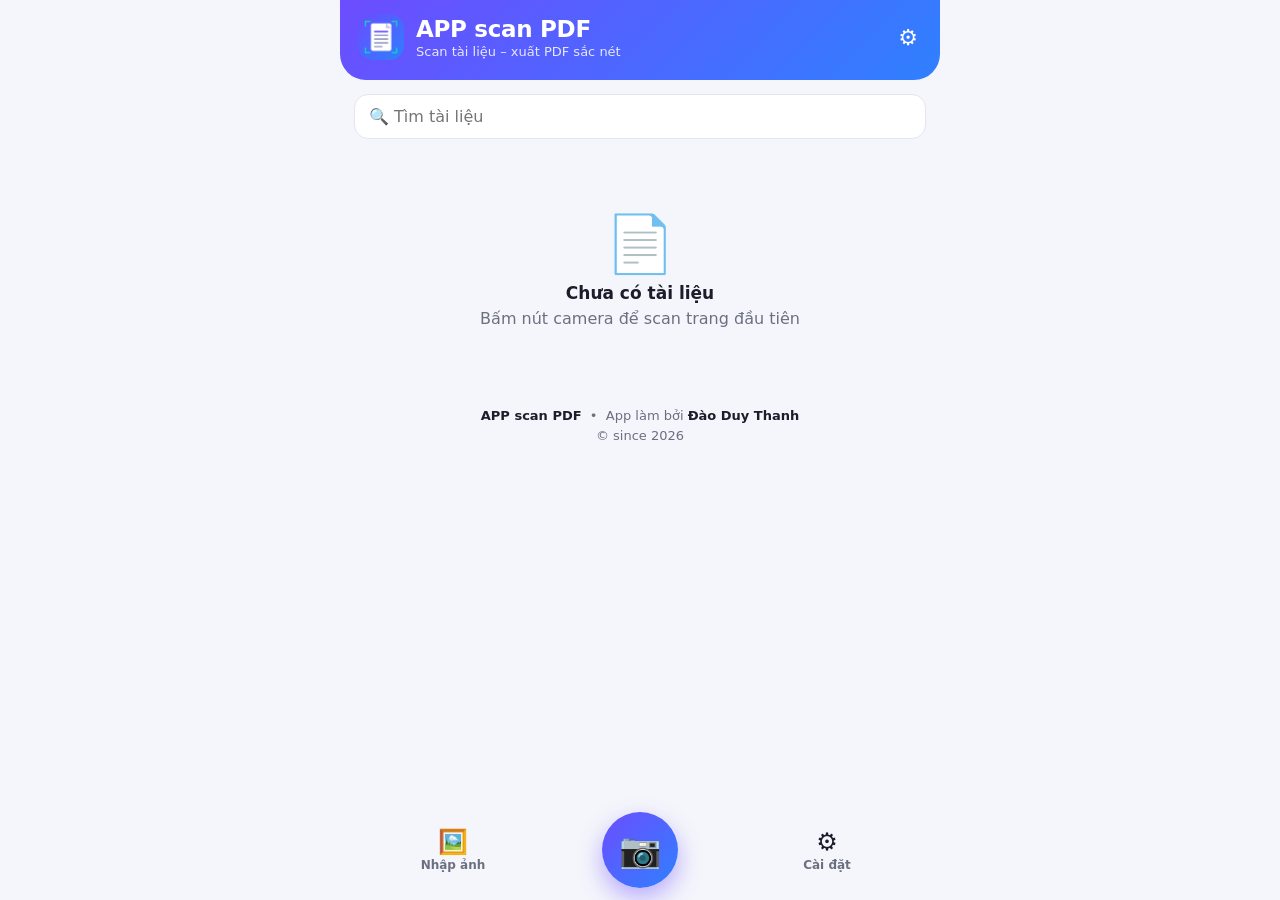
<file: site/index.html>
<!DOCTYPE html>
<html lang="vi">
<head>
<meta charset="utf-8">
<meta name="viewport" content="width=device-width, initial-scale=1, viewport-fit=cover, user-scalable=no">
<meta name="theme-color" content="#6C4DFF">
<meta name="apple-mobile-web-app-capable" content="yes">
<meta name="mobile-web-app-capable" content="yes">
<meta name="apple-mobile-web-app-status-bar-style" content="black-translucent">
<meta name="apple-mobile-web-app-title" content="APP scan PDF">
<meta name="description" content="APP scan PDF – scan tài liệu bằng camera điện thoại, nắn phẳng, làm sáng, xuất PDF. App làm bởi Đào Duy Thanh.">
<title>APP scan PDF</title>
<link rel="manifest" href="manifest.webmanifest">
<link rel="icon" href="icons/icon-192.png">
<link rel="apple-touch-icon" href="icons/apple-touch-icon.png">
<link rel="stylesheet" href="app.css">
</head>
<body>
<div id="app">

  <!-- ============ TRANG CHỦ: DANH SÁCH TÀI LIỆU ============ -->
  <section id="home" class="screen active">
    <header class="brand">
      <img class="logo" src="icons/icon-192.png" alt="">
      <div class="bt"><h1>APP scan PDF</h1><p>Scan tài liệu – xuất PDF sắc nét</p></div>
      <button class="icon-btn light" data-go="settings" aria-label="Cài đặt">⚙️</button>
    </header>
    <div id="inapp" class="inapp hidden">
      <b>Đang mở trong Zalo/Facebook</b>
      <span>Camera có thể không hoạt động ổn định. Bấm <b>⋯</b> → <b>Mở bằng trình duyệt</b> (Safari/Chrome).</span>
      <button class="mini" id="copyLink">Sao chép link</button>
    </div>
    <main class="pad">
      <input id="search" class="input" placeholder="🔍 Tìm tài liệu" autocomplete="off">
      <div id="docGrid" class="doc-grid"></div>
      <div id="empty" class="empty hidden">
        <div class="empty-ic">📄</div>
        <b>Chưa có tài liệu</b>
        <span>Bấm nút camera để scan trang đầu tiên</span>
      </div>
      <footer class="foot"><b>APP scan PDF</b> &nbsp;•&nbsp; App làm bởi <b>Đào Duy Thanh</b><br>© since 2026</footer>
    </main>
    <div class="fab-bar">
      <label class="fab-side"><input type="file" id="fileImport" accept="image/*" multiple hidden><span>🖼️</span><small>Nhập ảnh</small></label>
      <button class="fab" id="btnScan" aria-label="Scan">📷</button>
      <button class="fab-side" data-go="settings"><span>⚙️</span><small>Cài đặt</small></button>
    </div>
  </section>

  <!-- ============ CAMERA ============ -->
  <section id="camera" class="screen dark">
    <div class="cam-top">
      <button class="icon-btn light" id="camClose" aria-label="Đóng">✕</button>
      <div class="sp"></div>
      <button class="icon-btn light" id="camTorch" aria-label="Đèn" hidden>⚡</button>
      <button class="icon-btn light" id="camGrid" aria-label="Lưới">▦</button>
      <button class="pill" id="camAuto">Tự chụp</button>
    </div>
    <div class="cam-view" id="camView">
      <video id="video" playsinline muted autoplay></video>
      <canvas id="overlay"></canvas>
      <div class="flash" id="camFlash"></div>
      <div class="cam-busy hidden" id="camBusy"><div class="spin"></div></div>
    </div>
    <div class="cam-hint" id="camHint">Đang mở camera…</div>
    <div class="cam-modes"><button data-m="single" class="on">Một trang</button><button data-m="batch">Nhiều trang</button></div>
    <div class="cam-bottom">
      <label class="round-btn"><input type="file" id="camImport" accept="image/*" multiple hidden>🖼️</label>
      <button class="shutter" id="shutter" aria-label="Chụp"><span></span></button>
      <button class="thumb-btn" id="camDone"><img id="camThumb" alt=""><b id="camCount">0</b><small>Xong</small></button>
    </div>
  </section>

  <!-- ============ CẮT (CROP) ============ -->
  <section id="crop" class="screen dark">
    <div class="bar dark-bar">
      <button class="icon-btn light" id="cropBack" aria-label="Quay lại">‹</button>
      <h2 class="grow" id="cropTitle">Cắt</h2>
      <span class="muted-l" id="cropCount"></span>
    </div>
    <div class="crop-view" id="cropView"><canvas id="cropCanvas"></canvas><canvas id="loupe" class="hidden"></canvas></div>
    <div class="crop-tools">
      <button class="ct" id="cropAuto"><i>✨</i><span>Tự động</span></button>
      <button class="ct" id="cropAll"><i>⛶</i><span>Toàn ảnh</span></button>
      <button class="ct" id="cropRot"><i>⟳</i><span>Xoay</span></button>
      <button class="ct" id="cropCurve"><i>📖</i><span>Nắn cong</span></button>
      <button class="ct" id="cropRetake"><i>🗑</i><span>Bỏ ảnh</span></button>
    </div>
    <div class="next-bar"><button class="btn" id="cropNext">Tiếp ›</button></div>
  </section>

  <!-- ============ BỘ LỌC ============ -->
  <section id="filter" class="screen">
    <div class="bar">
      <button class="icon-btn" id="filBack" aria-label="Quay lại cắt">‹</button>
      <h2 class="grow" id="filTitle">Bộ lọc</h2>
      <button class="icon-btn" id="filRot" aria-label="Xoay">⟳</button>
      <button class="pill-btn" id="filShadow" aria-label="Xoá bóng đèn">☀ Xoá bóng</button>
      <button class="icon-btn" id="filAdj" aria-label="Điều chỉnh">🎚️</button>
    </div>
    <div class="fil-view" id="filView"><canvas id="filCanvas"></canvas><div class="spin dark hidden" id="filSpin"></div>
      <button class="hold" id="filHold">Giữ để xem ảnh gốc</button></div>
    <div class="adj hidden" id="adjPanel">
      <div class="slider"><span>Độ sáng</span><input type="range" id="adjB" min="-1" max="1" step="0.05"><output></output></div>
      <div class="slider"><span>Tương phản</span><input type="range" id="adjC" min="-1" max="1" step="0.05"><output></output></div>
      <div class="slider"><span>Chi tiết</span><input type="range" id="adjS" min="0" max="1" step="0.05"><output></output></div>
      <div class="slider"><span>Làm thẳng</span><input type="range" id="adjR" min="-15" max="15" step="0.1"><output></output></div>
    </div>
    <div class="fil-strip" id="filStrip"></div>
    <div class="next-bar"><button class="btn" id="filDone">✓ Xong</button></div>
  </section>

  <!-- ============ TÀI LIỆU ============ -->
  <section id="doc" class="screen">
    <div class="bar">
      <button class="icon-btn" id="docBack" aria-label="Về danh sách">‹</button>
      <h2 id="docName" class="grow ellipsis">Tài liệu</h2>
      <button class="icon-btn" id="docRename" aria-label="Đổi tên">✏️</button>
    </div>
    <main class="pad"><div class="page-grid" id="pageGrid"></div></main>
    <div class="doc-actions">
      <button class="da" id="docAdd"><i>📷</i><span>Thêm trang</span></button>
      <label class="da"><input type="file" id="docImport" accept="image/*" multiple hidden><i>🖼️</i><span>Nhập ảnh</span></label>
      <button class="da" id="docShare"><i>📤</i><span>Chia sẻ</span></button>
      <button class="da primary" id="docPdf"><i>📄</i><span>Lưu PDF</span></button>
    </div>
  </section>

  <!-- ============ CÀI ĐẶT ============ -->
  <section id="settings" class="screen">
    <div class="bar"><button class="icon-btn" data-back aria-label="Quay lại">‹</button><h2 class="grow">Cài đặt</h2></div>
    <main class="pad">
      <div class="card">
        <label class="row-sw"><span><b>Tự động chụp</b><small>Chụp khi 4 góc giấy đứng yên.</small></span><input type="checkbox" id="setAuto"></label>
        <label class="row-sw"><span><b>Lưới căn chỉnh</b><small>Lưới 3×3 và khung A4 trên camera.</small></span><input type="checkbox" id="setGrid"></label>
        <label class="lbl">Bộ lọc mặc định</label>
        <div class="chips" id="setFilter"></div>
        <label class="lbl">Khổ giấy PDF</label>
        <div class="chips" id="setPage"></div>
      </div>
      <p class="muted center">Phiên bản web 1.0 • <a href="about.html">Bản Android (APK)</a></p>
      <footer class="foot"><b>APP scan PDF</b> &nbsp;•&nbsp; App làm bởi <b>Đào Duy Thanh</b><br>© since 2026</footer>
    </main>
  </section>
</div>

<div id="toast"></div>
<div id="modal" class="modal hidden"><div class="sheet" id="sheet"></div></div>

<script src="config.js"></script>
<script src="cv.js"></script>
<script src="pdf.js"></script>
<script src="app.js"></script>
</body>
</html>
</file>
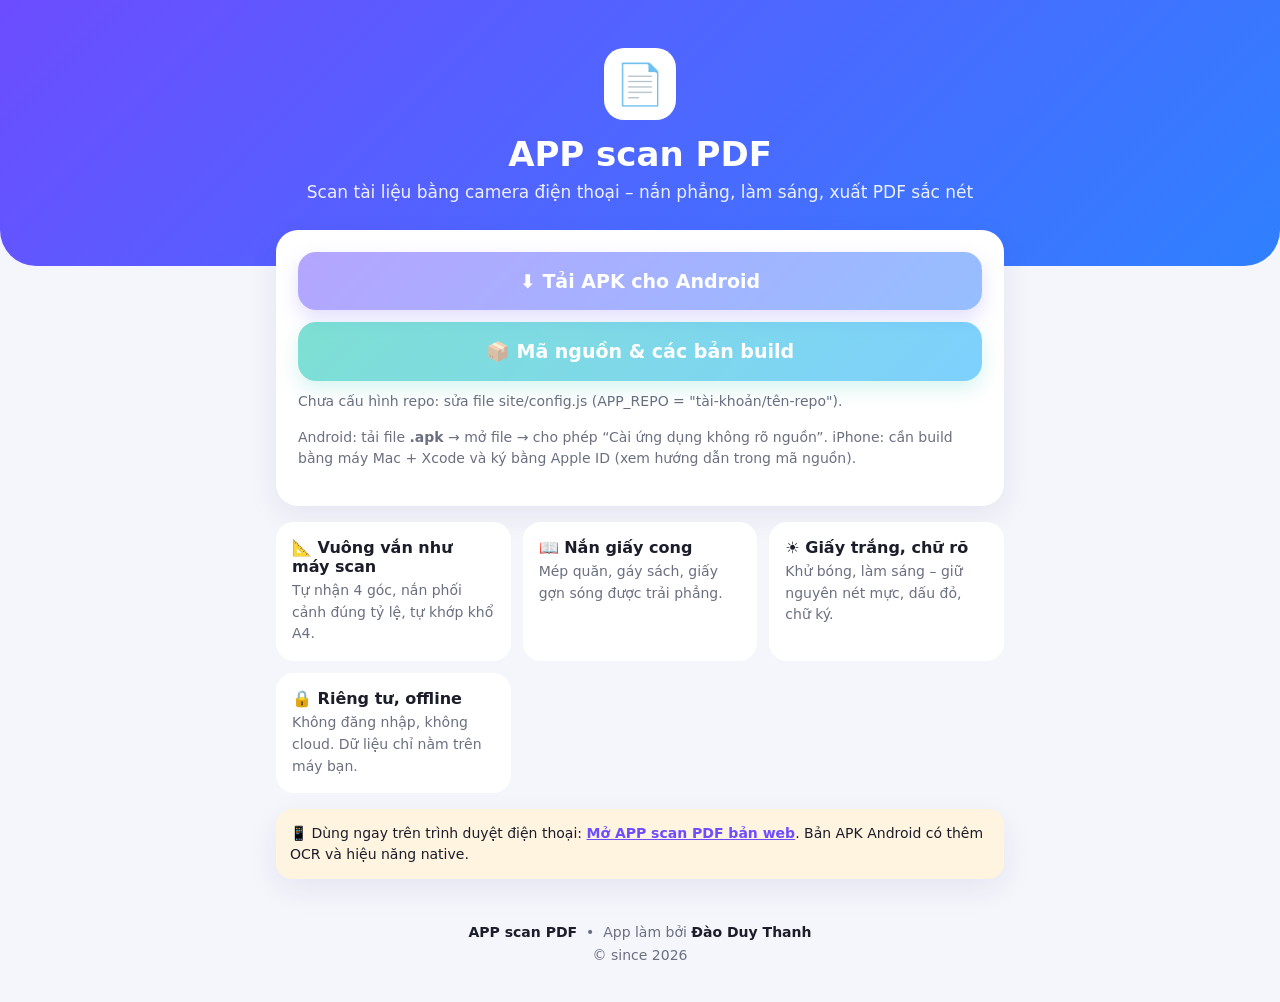
<file: site/about.html>
<!DOCTYPE html>
<html lang="vi">
<head>
<meta charset="utf-8">
<meta name="viewport" content="width=device-width, initial-scale=1">
<title>APP scan PDF – Giới thiệu & tải APK</title>
<meta name="description" content="APP scan PDF: scan tài liệu bằng camera, nắn phẳng, làm sáng, xuất PDF. App làm bởi Đào Duy Thanh.">
<style>
  :root{--v:#6C4DFF;--b:#2F80FF;--t:#00C2A8;--ink:#1B1D2A;--bg:#F5F6FB}
  *{box-sizing:border-box}
  body{margin:0;font-family:system-ui,-apple-system,"Segoe UI",Roboto,Arial,sans-serif;background:var(--bg);color:var(--ink)}
  header{background:linear-gradient(135deg,var(--v),var(--b));color:#fff;padding:48px 20px 64px;border-radius:0 0 36px 36px;text-align:center}
  .logo{width:72px;height:72px;margin:0 auto 14px;background:#fff;border-radius:20px;display:flex;align-items:center;justify-content:center;font-size:40px}
  h1{margin:0;font-size:34px;font-weight:900}
  header p{margin:8px 0 0;opacity:.9;font-size:17px}
  main{max-width:760px;margin:-36px auto 0;padding:0 16px}
  .card{background:#fff;border-radius:22px;padding:22px;box-shadow:0 10px 30px rgba(40,30,120,.08);margin-bottom:16px}
  .btn{display:flex;align-items:center;justify-content:center;gap:10px;width:100%;padding:18px;border-radius:18px;
       background:linear-gradient(135deg,var(--v),var(--b));color:#fff;font-size:19px;font-weight:800;text-decoration:none;
       box-shadow:0 8px 18px rgba(108,77,255,.35)}
  .btn.alt{background:linear-gradient(135deg,#00C2A8,#00A3FF);box-shadow:0 8px 18px rgba(0,194,168,.3);margin-top:12px}
  .muted{color:#6B6F80;font-size:14px;line-height:1.55}
  .grid{display:grid;grid-template-columns:repeat(auto-fit,minmax(200px,1fr));gap:12px}
  .f{background:#fff;border-radius:18px;padding:16px}
  .f b{display:block;margin-bottom:4px}
  .warn{background:#FFF4E0;border-radius:16px;padding:14px;font-size:14px;line-height:1.5}
  footer{text-align:center;color:#6B6F80;font-size:14px;line-height:1.6;padding:26px 16px 36px}
  footer b{color:var(--ink);font-weight:900}
  #status{margin-top:10px}
</style>
<script src="config.js"></script>
</head>
<body>
<header>
  <div class="logo">📄</div>
  <h1>APP scan PDF</h1>
  <p>Scan tài liệu bằng camera điện thoại – nắn phẳng, làm sáng, xuất PDF sắc nét</p>
</header>
<main>
  <div class="card">
    <a id="apk" class="btn" href="#">⬇️ Tải APK cho Android</a>
    <a id="gh" class="btn alt" href="#">📦 Mã nguồn &amp; các bản build</a>
    <p id="status" class="muted"></p>
    <p class="muted">Android: tải file <b>.apk</b> → mở file → cho phép “Cài ứng dụng không rõ nguồn”.
      iPhone: cần build bằng máy Mac + Xcode và ký bằng Apple ID (xem hướng dẫn trong mã nguồn).</p>
  </div>
  <div class="grid">
    <div class="f"><b>📐 Vuông vắn như máy scan</b><span class="muted">Tự nhận 4 góc, nắn phối cảnh đúng tỷ lệ, tự khớp khổ A4.</span></div>
    <div class="f"><b>📖 Nắn giấy cong</b><span class="muted">Mép quăn, gáy sách, giấy gợn sóng được trải phẳng.</span></div>
    <div class="f"><b>☀️ Giấy trắng, chữ rõ</b><span class="muted">Khử bóng, làm sáng – giữ nguyên nét mực, dấu đỏ, chữ ký.</span></div>
    <div class="f"><b>🔒 Riêng tư, offline</b><span class="muted">Không đăng nhập, không cloud. Dữ liệu chỉ nằm trên máy bạn.</span></div>
  </div>
  <div class="card warn" style="margin-top:16px">
    📱 Dùng ngay trên trình duyệt điện thoại: <a href="./" style="font-weight:800;color:#6C4DFF">Mở APP scan PDF bản web</a>.
    Bản APK Android có thêm OCR và hiệu năng native.
  </div>
</main>
<footer>
  <b>APP scan PDF</b> &nbsp;•&nbsp; App làm bởi <b>Đào Duy Thanh</b><br>© since 2026
</footer>
<script>
  const repo = (window.APP_REPO || "").trim();
  const apk = document.getElementById("apk"), gh = document.getElementById("gh"), st = document.getElementById("status");
  if (!repo) {
    apk.removeAttribute("href"); gh.removeAttribute("href");
    apk.style.opacity = gh.style.opacity = .5;
    st.textContent = "Chưa cấu hình repo: sửa file site/config.js (APP_REPO = \"tài-khoản/tên-repo\").";
  } else {
    apk.href = "https://github.com/" + repo + "/releases/latest/download/app-release.apk";
    gh.href = "https://github.com/" + repo + "/releases";
    fetch("https://api.github.com/repos/" + repo + "/releases/latest")
      .then(r => r.ok ? r.json() : Promise.reject(r.status))
      .then(j => { st.textContent = "Bản mới nhất: " + j.name + " – " + new Date(j.published_at).toLocaleString("vi-VN"); })
      .catch(() => { st.textContent = "Chưa có bản build nào. Bản APK sẽ xuất hiện sau khi GitHub Actions build thành công."; });
  }
</script>
</body>
</html>
</file>
<file: site/app.css>
:root{
  --v:#6C4DFF;--b:#2F80FF;--t:#00C2A8;--ink:#1B1D2A;--bg:#F5F6FB;--mut:#6B6F80;--line:#E4E5EE;
  --g:linear-gradient(135deg,#6C4DFF,#2F80FF);
  --st:env(safe-area-inset-top,0px);--sb:env(safe-area-inset-bottom,0px);
}
*{box-sizing:border-box;-webkit-tap-highlight-color:transparent}
html,body{margin:0;height:100%;background:var(--bg);color:var(--ink);overscroll-behavior:none;
  font-family:system-ui,-apple-system,"Segoe UI",Roboto,"Helvetica Neue",Arial,sans-serif;-webkit-user-select:none;user-select:none}
input,textarea{-webkit-user-select:text;user-select:text}
button,input,label{font:inherit;color:inherit}
button{cursor:pointer;touch-action:manipulation}
.hidden{display:none!important}
#app{max-width:600px;margin:0 auto;height:100%;position:relative}
.screen{display:none;flex-direction:column;height:100%;height:100dvh;overflow:hidden;position:relative}
.screen.active{display:flex}
.screen>main{flex:1;overflow-y:auto;-webkit-overflow-scrolling:touch}
.pad{padding:14px 14px 0}
.dark{background:#0d0e14;color:#fff}

/* ----- thương hiệu ----- */
.brand{background:var(--g);color:#fff;display:flex;align-items:center;gap:12px;padding:calc(14px + var(--st)) 10px 20px 18px;border-radius:0 0 26px 26px}
.logo{width:46px;height:46px;border-radius:14px;flex:none}
.brand h1{margin:0;font-size:23px;font-weight:900;letter-spacing:-.3px}
.brand p{margin:2px 0 0;font-size:13px;opacity:.85}
.bt{flex:1}
.foot{text-align:center;color:var(--mut);font-size:13px;line-height:1.55;padding:18px 10px 120px}
.foot b{color:var(--ink);font-weight:900}
.inapp{margin:10px 14px 0;background:#FFF4E0;border-radius:14px;padding:12px;font-size:13px;display:flex;flex-direction:column;gap:6px}

/* ----- nút chung ----- */
.icon-btn{width:44px;height:44px;border:0;border-radius:14px;background:transparent;font-size:22px;flex:none;color:var(--ink)}
.icon-btn.light{color:#fff}
.icon-btn:active{background:rgba(108,77,255,.15)}
.btn{display:inline-flex;align-items:center;justify-content:center;gap:8px;border:0;border-radius:16px;min-height:52px;padding:0 20px;
  background:var(--g);color:#fff;font-weight:800;font-size:16px;box-shadow:0 6px 16px rgba(108,77,255,.3)}
.btn.outline{background:#fff;color:var(--v);box-shadow:none;border:2px solid var(--v)}
.btn.danger{background:linear-gradient(135deg,#FF7A59,#FF4D8D)}
.btn:active{transform:scale(.98)}
.mini{border:0;background:#f1f2f8;border-radius:12px;padding:8px 12px;font-weight:700;font-size:13px;color:var(--v);align-self:flex-start}
.pill{border:0;border-radius:20px;padding:8px 14px;background:rgba(255,255,255,.2);color:#fff;font-weight:700;font-size:14px}
.pill.off{background:rgba(255,255,255,.08);opacity:.7}
.input{width:100%;border:1.5px solid var(--line);border-radius:14px;padding:12px 14px;font-size:16px;background:#fff;outline:none}
.input:focus{border-color:var(--v)}
.bar{display:flex;align-items:center;gap:4px;padding:calc(6px + var(--st)) 6px 6px;background:var(--bg)}
.bar h2{margin:0 4px;font-size:19px;font-weight:800}
.dark-bar{background:#0d0e14}.muted-l{color:#aab;font-size:14px;padding-right:10px}
.grow{flex:1}.ellipsis{white-space:nowrap;overflow:hidden;text-overflow:ellipsis}.sp{flex:1}
.muted{color:var(--mut);font-size:13px;line-height:1.5}.center{text-align:center}
.card{background:#fff;border-radius:18px;padding:14px 16px;margin-bottom:12px}
.lbl{display:block;font-weight:700;font-size:14px;margin:14px 2px 8px}
.chips{display:flex;flex-wrap:wrap;gap:8px}
.chips button{border:1.5px solid var(--line);background:#fff;border-radius:12px;padding:9px 13px;font-weight:700;font-size:14px}
.chips button.on{border-color:var(--v);background:rgba(108,77,255,.12);color:var(--v)}
.row-sw{display:flex;align-items:center;gap:12px;padding:8px 0}.row-sw span{flex:1;display:flex;flex-direction:column}
.row-sw small{color:var(--mut);font-size:12px}.row-sw input{width:24px;height:24px;accent-color:var(--v)}
a{color:var(--v);font-weight:700}

/* ----- trang chủ ----- */
.doc-grid{display:grid;grid-template-columns:1fr 1fr;gap:12px;margin-top:12px}
.doc-card{background:#fff;border-radius:18px;padding:8px;position:relative;box-shadow:0 2px 8px rgba(30,20,90,.05)}
.doc-card .th{width:100%;aspect-ratio:3/4;border-radius:12px;background:#eef0f6;object-fit:cover;display:block}
.doc-card b{display:block;font-size:14px;margin:8px 4px 0;white-space:nowrap;overflow:hidden;text-overflow:ellipsis}
.doc-card small{display:block;color:var(--mut);font-size:12px;margin:2px 4px 2px}
.doc-card .more{position:absolute;top:12px;right:12px;width:36px;height:36px;border:0;border-radius:12px;background:rgba(255,255,255,.92);font-size:18px}
.doc-card .badge{position:absolute;top:12px;left:12px;background:var(--v);color:#fff;font-size:11px;font-weight:800;border-radius:8px;padding:3px 7px}
.empty{display:flex;flex-direction:column;align-items:center;gap:6px;padding:60px 20px;color:var(--mut);text-align:center}
.empty-ic{font-size:56px}.empty b{color:var(--ink);font-size:17px}
.fab-bar{position:absolute;left:0;right:0;bottom:0;display:flex;align-items:center;justify-content:space-around;
  padding:10px 20px calc(12px + var(--sb));background:linear-gradient(180deg,rgba(245,246,251,0),var(--bg) 35%)}
.fab{width:76px;height:76px;border-radius:50%;border:0;background:var(--g);color:#fff;font-size:34px;box-shadow:0 10px 24px rgba(108,77,255,.45)}
.fab:active{transform:scale(.95)}
.fab-side{width:74px;display:flex;flex-direction:column;align-items:center;gap:2px;border:0;background:transparent;font-size:24px;cursor:pointer}
.fab-side small{font-size:12px;font-weight:700;color:var(--mut)}

/* ----- camera ----- */
.cam-top{display:flex;align-items:center;gap:4px;padding:calc(6px + var(--st)) 10px 6px}
.cam-view{position:relative;flex:1;overflow:hidden;background:#000}
#video{position:absolute;inset:0;width:100%;height:100%;object-fit:contain}
#overlay{position:absolute;inset:0;width:100%;height:100%}
.flash{position:absolute;inset:0;background:#fff;opacity:0;pointer-events:none;transition:opacity .3s}
.flash.on{opacity:.85;transition:none}
.cam-busy{position:absolute;inset:0;display:flex;align-items:center;justify-content:center;background:rgba(0,0,0,.35)}
.cam-hint{text-align:center;padding:8px 14px;font-size:15px;min-height:38px}
.cam-modes{display:flex;justify-content:center;gap:6px}
.cam-modes button{border:0;background:transparent;color:#aab;font-weight:800;font-size:14px;padding:6px 12px;border-radius:14px}
.cam-modes button.on{color:#fff;background:rgba(255,255,255,.16)}
.cam-bottom{display:flex;align-items:center;justify-content:space-between;padding:8px 24px calc(16px + var(--sb))}
.round-btn{width:54px;height:54px;border-radius:50%;background:rgba(255,255,255,.15);display:flex;align-items:center;justify-content:center;font-size:24px;cursor:pointer}
.shutter{width:80px;height:80px;border-radius:50%;border:4px solid #fff;padding:5px;background:transparent}
.shutter span{display:block;width:100%;height:100%;border-radius:50%;background:var(--g)}
.shutter:active span{transform:scale(.9)}
.shutter.busy span{background:#777}
.thumb-btn{width:62px;height:74px;border:0;background:transparent;color:#fff;position:relative;display:flex;flex-direction:column;align-items:center;gap:3px;padding:0}
.thumb-btn img{width:44px;height:54px;object-fit:cover;border-radius:6px;background:#333;border:2px solid #fff}
.thumb-btn b{position:absolute;top:-6px;right:2px;background:var(--v);border-radius:12px;min-width:22px;height:22px;font-size:12px;display:flex;align-items:center;justify-content:center}
.thumb-btn small{font-weight:800;font-size:12px}
.thumb-btn:disabled{opacity:.35}
.cam-view.focus::after{content:'';position:absolute;width:70px;height:70px;border:2px solid #ffd54f;border-radius:12px;left:var(--fx);top:var(--fy);transform:translate(-50%,-50%)}

/* ----- cắt ----- */
.crop-view{position:relative;flex:1;overflow:hidden;touch-action:none}
#cropCanvas{position:absolute;inset:0;width:100%;height:100%;touch-action:none}
#loupe{position:absolute;top:10px;width:120px;height:120px;border-radius:50%;border:3px solid #fff;pointer-events:none;box-shadow:0 4px 14px rgba(0,0,0,.5)}
.crop-tools{display:flex;justify-content:space-around;padding:8px 6px 2px}
.ct{border:0;background:transparent;color:#dde;display:flex;flex-direction:column;align-items:center;gap:3px;font-size:12px;font-weight:700;min-width:60px;padding:6px 2px;border-radius:14px}
.ct i{font-style:normal;font-size:23px}
.ct.on{color:#9f8cff;background:rgba(108,77,255,.18)}
.next-bar{padding:10px 16px calc(12px + var(--sb));display:flex}
.next-bar .btn{flex:1}
#crop .next-bar{background:#0d0e14}

/* ----- bộ lọc ----- */
.fil-view{position:relative;flex:1;background:#23242f;overflow:hidden;display:flex;align-items:center;justify-content:center}
#filCanvas{max-width:100%;max-height:100%;box-shadow:0 6px 20px rgba(0,0,0,.35)}
.hold{position:absolute;bottom:10px;left:50%;transform:translateX(-50%);border:0;background:rgba(255,255,255,.9);border-radius:14px;padding:8px 14px;font-weight:700;font-size:13px}
.fil-strip{display:flex;gap:10px;overflow-x:auto;padding:12px 14px 4px;background:#fff;scrollbar-width:none}
.fil-strip::-webkit-scrollbar{display:none}
.fil{flex:none;width:78px;border:0;background:transparent;display:flex;flex-direction:column;align-items:center;gap:5px;font-size:12px;font-weight:700;color:var(--mut)}
.fil canvas,.fil .ph{width:74px;height:96px;border-radius:12px;border:3px solid transparent;background:#eef0f6;object-fit:cover}
.fil.on{color:var(--v)}.fil.on canvas{border-color:var(--v)}
#filter .next-bar{background:#fff}
.adj{background:#fff;padding:10px 16px 2px;border-bottom:1px solid var(--line)}
.slider{display:flex;align-items:center;gap:10px;font-size:13px;margin:2px 0}
.slider span{width:84px;flex:none;font-weight:700}
.slider input{flex:1;accent-color:var(--v);height:30px}
.slider output{width:38px;text-align:right;font-weight:800;color:var(--v);font-size:12px}

/* ----- tài liệu ----- */
.page-grid{display:grid;grid-template-columns:repeat(auto-fill,minmax(104px,1fr));gap:12px;padding-bottom:110px}
.pg{position:relative;background:#fff;border-radius:14px;padding:6px;box-shadow:0 2px 8px rgba(30,20,90,.06);border:0;text-align:center}
.pg img{width:100%;aspect-ratio:3/4;object-fit:contain;border-radius:8px;background:#eef0f6;display:block}
.pg span{display:block;font-size:12px;font-weight:800;color:var(--mut);margin-top:4px}
.pg .warn{position:absolute;top:10px;right:10px;font-size:16px}
.doc-actions{position:absolute;left:0;right:0;bottom:0;display:flex;gap:6px;padding:10px 10px calc(10px + var(--sb));background:#fff;box-shadow:0 -4px 16px rgba(0,0,0,.06)}
.da{flex:1;border:0;background:#f3f4fa;border-radius:16px;padding:9px 2px;display:flex;flex-direction:column;align-items:center;gap:2px;font-size:12px;font-weight:800;cursor:pointer}
.da i{font-style:normal;font-size:22px}
.da.primary{background:var(--g);color:#fff}

/* ----- tiện ích ----- */
.spin{width:34px;height:34px;border:4px solid rgba(255,255,255,.3);border-top-color:#fff;border-radius:50%;animation:spin .8s linear infinite}
.spin.dark{position:absolute;top:14px;left:14px}
@keyframes spin{to{transform:rotate(360deg)}}
#toast{position:fixed;left:50%;bottom:calc(110px + var(--sb));transform:translateX(-50%) translateY(16px);background:var(--ink);color:#fff;
  padding:12px 16px;border-radius:14px;font-size:14px;max-width:88vw;opacity:0;transition:all .25s;pointer-events:none;z-index:60;text-align:center}
#toast.show{opacity:1;transform:translateX(-50%) translateY(0)}
.modal{position:fixed;inset:0;background:rgba(10,10,30,.45);display:flex;align-items:flex-end;justify-content:center;z-index:50}
.sheet{background:#fff;width:100%;max-width:600px;border-radius:24px 24px 0 0;padding:18px 18px calc(18px + var(--sb));max-height:88vh;overflow-y:auto}
.sheet h3{margin:0 0 10px;font-size:18px}
.sheet .btns{display:flex;gap:10px;margin-top:16px}.sheet .btns .btn{flex:1}
.menu-item{display:flex;align-items:center;gap:12px;width:100%;border:0;background:#f5f6fb;border-radius:14px;padding:14px;margin-top:8px;font-size:15px;font-weight:700;text-align:left}
.menu-item i{font-style:normal;font-size:20px}
.menu-item.danger{color:#e0335c}
.progress{height:8px;background:#eee;border-radius:8px;overflow:hidden;margin-top:12px}.progress i{display:block;height:100%;background:var(--g);width:0;transition:width .2s}

.pill-btn{height:38px;padding:0 14px;border-radius:19px;border:1.5px solid var(--line);background:#fff;color:var(--mut);font-weight:700;font-size:14px;white-space:nowrap}
.pill-btn.on{border-color:#F5A400;background:#FFF5DA;color:#B57400}
</file>
